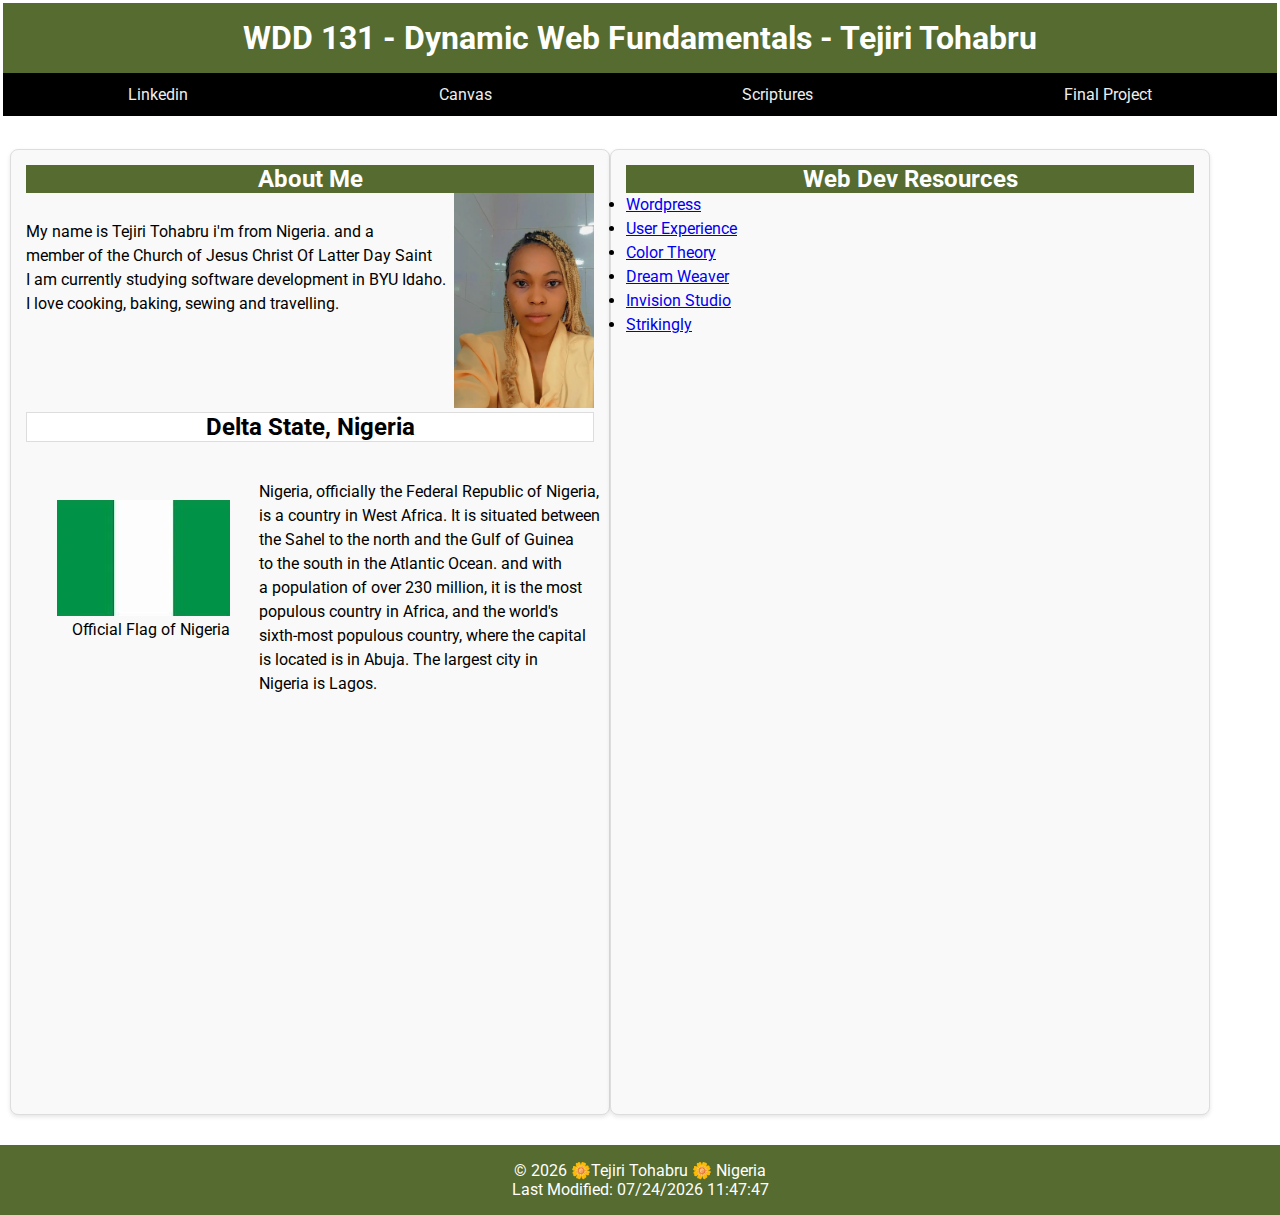
<file: index.html>
<!DOCTYPE html>
<html lang="en">
<head>
    <meta charset="UTF-8">
    <meta name="viewport" content="width=device-width, initial-scale=1.0">
    <title>WDD 131 - Dynamic Web Fundamentals - Tejiri Tohabru</title>
    <meta name="description" content=" WDD 131 - Dynamic Web Fundamentals - Tejiri Tohabru | About me home page">
    <meta name="author" content="Tejiri Tohabru">

    <link rel="preconnect" href="https://fonts.googleapis.com">
    <link rel="preconnect" href="https://fonts.gstatic.com" crossorigin>
    <link href="https://fonts.googleapis.com/css2?family=Open+Sans:ital,wght@0,300..800;1,300..800&family=Roboto:ital,wght@0,100;0,300;0,400;0,500;0,700;0,900;1,100;1,300;1,400;1,500;1,700;1,900&display=swap" rel="stylesheet">

    <link rel="stylesheet" href="styles/base.css">
    <script src="scripts/getdates.js" defer></script>
</head>
<body>
    <header>
        <h1>WDD 131 - Dynamic Web Fundamentals - Tejiri Tohabru</h1>
        <nav>
            <ul class="navigation">
                <li><a href="https://www.linkedin.com/in/tejiri-tohabru-493256262/" title="linkedin">Linkedin</a></li>
                <li><a href="https://byupw.instructure.com/" title="canvas">Canvas</a></li>
                <li><a href="https://www.churchofjesuschrist.org/study/scriptures/bofm/alma/30?lang=eng&id=p60#p60" title="Scipture">Scriptures</a></li>
                <li><a href="#" title="Final Project">Final Project</a></li>
            </ul>
        </nav>
    </header>
    <main>
        <section class="card">
            <h2>About Me</h2>
            <img src="images/profile.jpg" alt="my profile" width="140">
            <p>My name is Tejiri Tohabru i'm from Nigeria.
                and a <br>member of the Church of Jesus Christ Of Latter Day Saint<br>
                I am currently studying software development in BYU Idaho.<br> 
                I love cooking, baking, sewing and travelling.</p>

            <div class="card2">
                <h3>Delta State, Nigeria</h3>
            <p>Nigeria, officially the Federal Republic of Nigeria,<br> is a country in West Africa.
                It is situated between<br> the Sahel to the north and the Gulf of Guinea<br> to the south
                in the Atlantic Ocean. and with<br> a population
                of over 230 million, it is the most<br> populous country in Africa, and the world's<br>
                sixth-most populous country, where the capital<br> is located is in Abuja.
                The largest city in<br> Nigeria is Lagos.</p>
            <figure>
            <img src="images/flag.jpg" alt="Official Flag of Nigeria">
            <figcaption>Official Flag of Nigeria</figcaption>
            </figure>
            </div>

        </section>
        <section class="card">
            <h2>Web Dev Resources</h2>
            <ul>
            <li><a href="https://manage.wix.com/edit-template/to-dashboard?introModal=unified&flowSlug=unified&websiteFor=&businessType=&segmentationIndustryId=&businessTerm=&flow=main_intro_unified&ref=non_ai_setup" target="_blank">Wordpress</a></li>
            <li><a href="https://careers.bcg.com/global/en/c/design-strategy-jobs?utm_campaign=EMESP2025_global_ta_digital-high-design-strategy-msads-medium-25_UX%2FUI%20Designer_p&utm_source=cpc_search&utm_medium=emesa_paid_012025&msclkid=7e9dc0e524e512c2efdfa79aaaec6dae" target="_blank">User Experience</a></li>
            <li><a href="https://www.colorsexplained.com/color-theory/" target="_blank">Color Theory</a></li>
            <li><a href="https://www.adobe.com/ng/products/dreamweaver/free-trial-download.html?msockid=2c00b5c2182e68bb1a37a1ea199569c9" target="_blank">Dream Weaver</a></li>
            <li><a href="https://www.elegantthemes.com/blog/design/invision-studio-an-overview-and-review" target="_blank">Invision Studio</a></li>
            <li><a href="https://www.strikingly.com/?utm_source=bing-sem&utm_medium=cpc&utm_campaign=v4-s-ng-computers-bing-hi-website_v1-en&utm_content=v4-s-ng-computers-bing-hi-website_v1-en&utm_term=google%20web%20designer&msclkid=20226362f3be1e719188041d7c67ccb3" target="_blank">Strikingly</a></li>
        </ul>
        </section>
    </main>
    <footer>
        <p>
            &copy; <span id="currentyear"></span> 🌼Tejiri Tohabru 🌼 Nigeria
        </p>
        <p id="lastModified"></p>
    </footer>
</body>
</html>
</file>
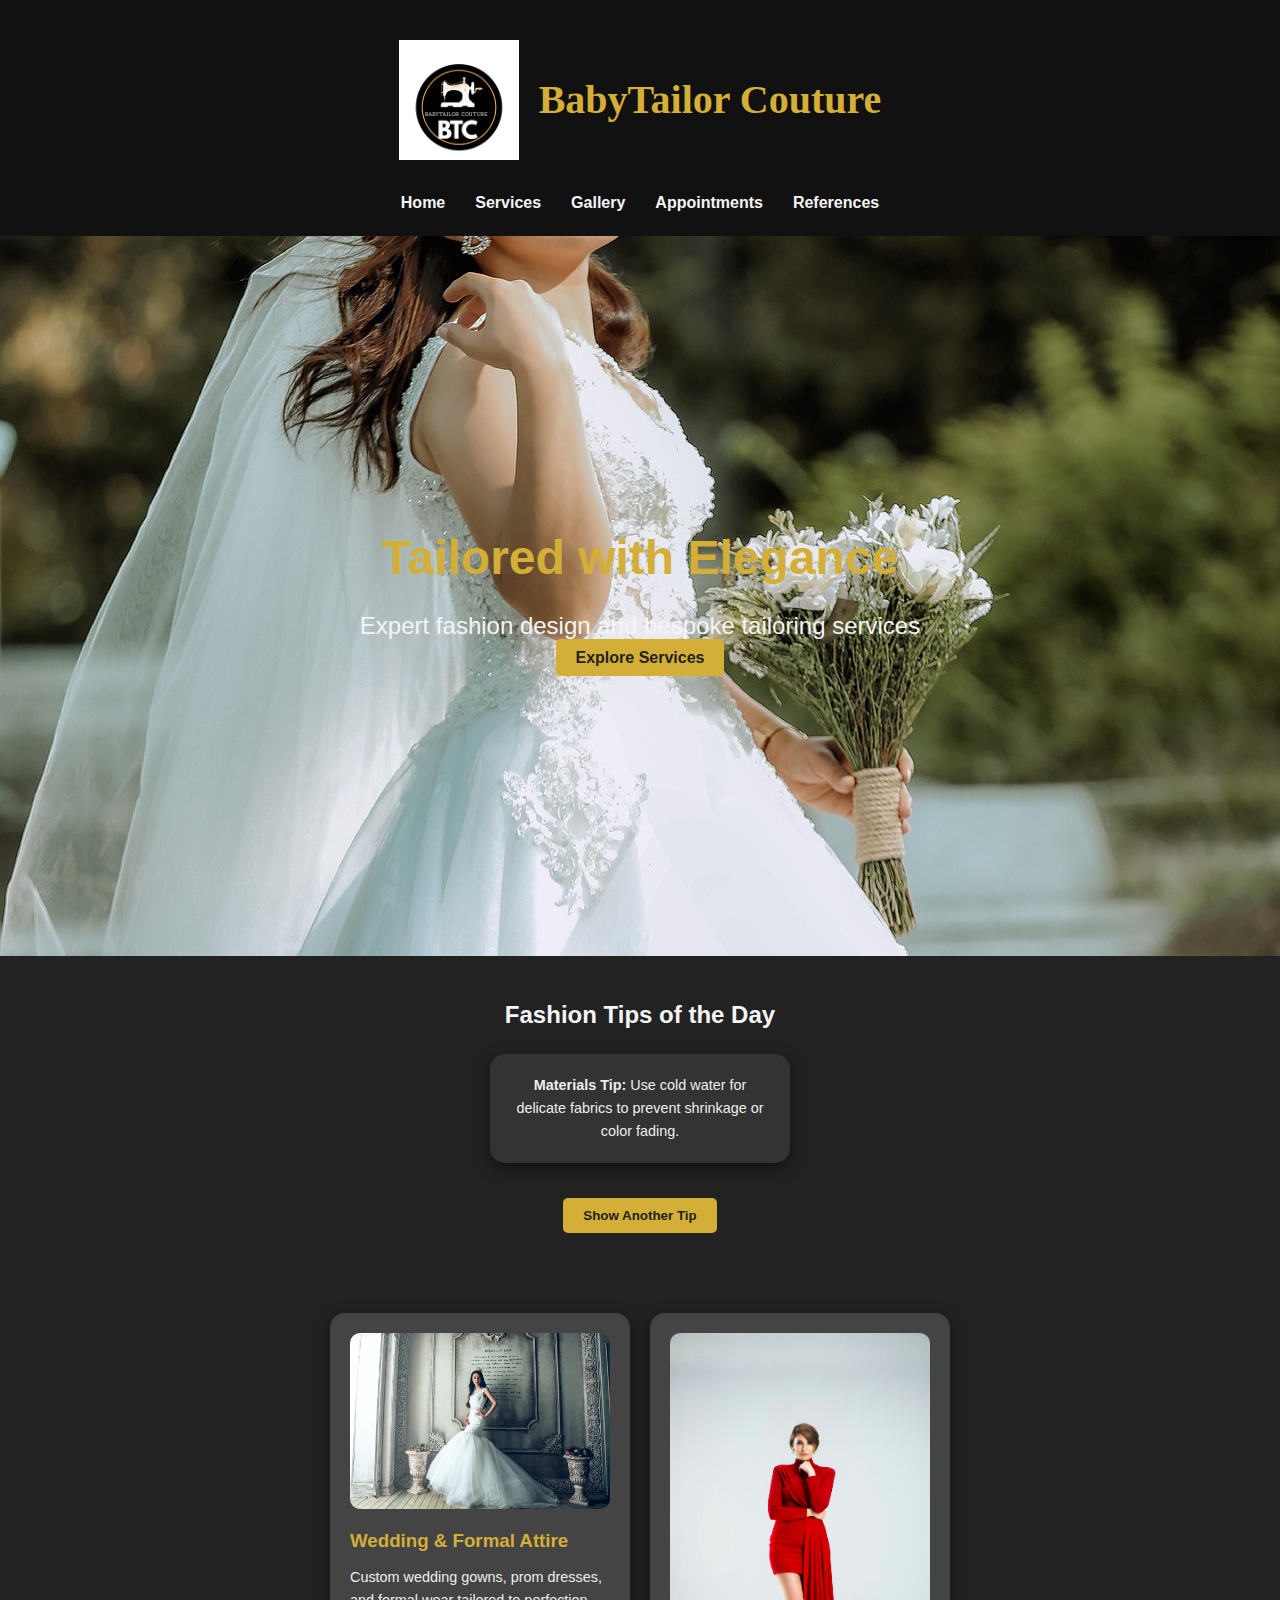
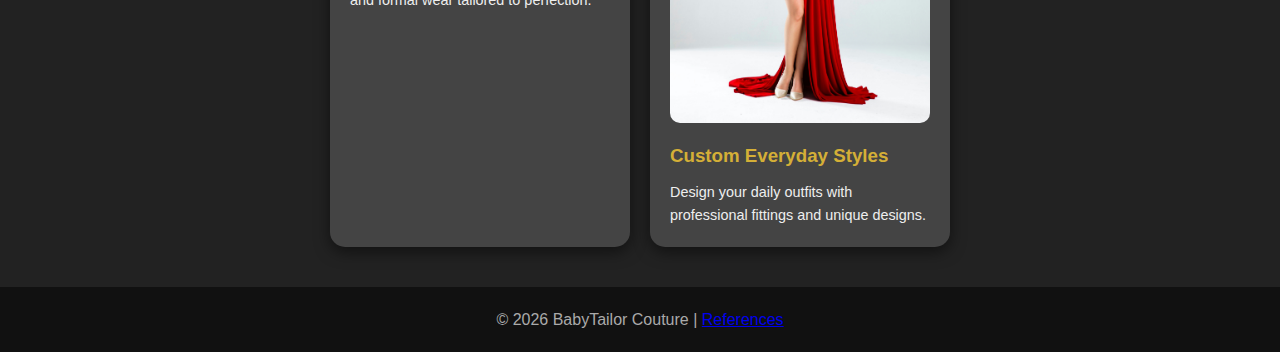
<file: project/index.html>
<!DOCTYPE html>
<html lang="en">
<head>
  <meta charset="UTF-8">
  <meta name="viewport" content="width=device-width, initial-scale=1.0">
  <title>BabyTailor Couture</title>
  <link rel="stylesheet" href="styles/style.css">
</head>
<body>

<header>
  <div style="display:flex; align-items:center; justify-content:center; gap:20px; padding:20px; background-color:#111;">
    <img src="images/BTC.png" alt="BabyTailor Couture Logo" class="logo" style="width:120px; height:auto;">
    <h1>BabyTailor Couture</h1>
  </div>
  <nav>
    <ul>
      <li><a href="index.html">Home</a></li>
      <li><a href="services.html">Services</a></li>
      <li><a href="gallery.html">Gallery</a></li>
      <li><a href="contact.html">Appointments</a></li>
      <li><a href="references.html">References</a></li>
    </ul>
  </nav>
</header>


<section class="hero" style="background-image: url('images/wedding3.jpg');">
  <div>
    <h2>Tailored with Elegance</h2>
    <p>Expert fashion design and bespoke tailoring services</p>
    <a href="services.html" class="btn">Explore Services</a>
  </div>
</section>

<main>
<section id="style-tips" style="text-align:center; padding:40px 20px;">
  <h2>Fashion Tips of the Day</h2>
  <div id="tip-container" class="card" style="max-width:600px; margin:20px auto;">
    <!-- Dynamic tip will appear here -->
  </div>
  <button id="new-tip" class="btn">Show Another Tip</button>
</section>


  <section class="container" id="services-container"></section>
</main>

<footer>
  <p>&copy; 2026 BabyTailor Couture | <a href="references.html">References</a></p>
</footer>

<script src="script/script.js"></script>
</body>
</html>
</file>
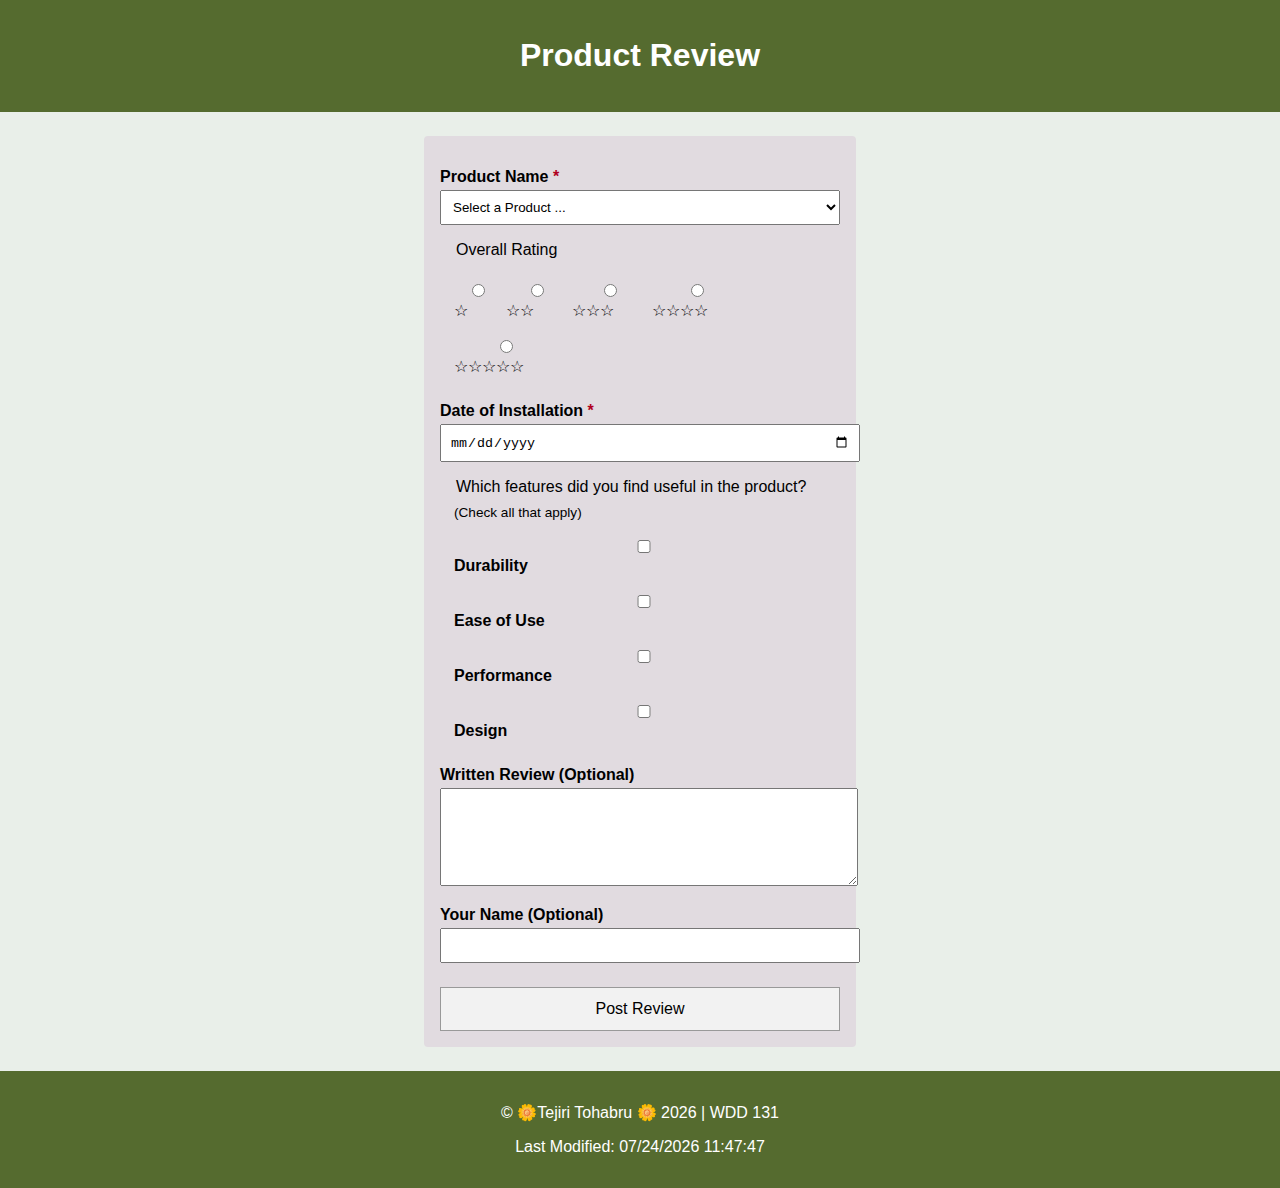
<file: form.html>
<!DOCTYPE html>
<html lang="en">
<head>
  <meta charset="UTF-8">
  <meta name="viewport" content="width=device-width, initial-scale=1.0" >
  <meta name="description" content="Submit a product review with ratings, features, and feedback.">
  <meta name="author" content="Tejiri Tohabru" />
  <title>Product Review Form | WDD 131</title>
  <link rel="stylesheet" href="styles/form.css" />
  <script src="scripts/form.js" defer></script>
  <script src="scripts/lastmodified.js" defer></script>

</head>

<body>

<header class="page-header">
  <h1>Product Review</h1>
</header>

<main class="form-wrapper">
  <form method="get" action="review.html">

    <!-- Product Name -->
    <label for="product" class="required">Product Name</label>
    <select id="product" name="product" required>
      <option value="" disabled selected>Select a Product ...</option>
    </select>

    <!-- Overall Rating -->
    <fieldset class="rating">
  <legend>Overall Rating</legend>

  <label for="rate1">
    <input type="radio" id="rate1" name="rating" value="1" required> ☆
  </label>

  <label for="rate2">
    <input type="radio" id="rate2" name="rating" value="2" required> ☆☆
  </label>

  <label for="rate3">
    <input type="radio" id="rate3" name="rating" value="3" required> ☆☆☆
  </label>

  <label for="rate4">
    <input type="radio" id="rate4" name="rating" value="4" required> ☆☆☆☆
  </label>

  <label for="rate5">
    <input type="radio" id="rate5" name="rating" value="5" required> ☆☆☆☆☆
  </label>
</fieldset>


    <!-- Date -->
    <label for="installDate" class="required">Date of Installation</label>
    <input type="date" id="installDate" name="installDate" required>

    <!-- Features -->
    <fieldset>
      <legend>Which features did you find useful in the product?</legend>
      <p class="hint">(Check all that apply)</p>

     <label for="durability">
      <input type="checkbox" id="durability" name="features" value="Durability">
       Durability
      </label>

      <label for="ease">
      <input type="checkbox" id="ease" name="features" value="Ease of Use">
        Ease of Use
        </label>

      <label for="performance">
      <input type="checkbox" id="performance" name="features" value="Performance">
        Performance
      </label>

      <label for="design">
      <input type="checkbox" id="design" name="features" value="Design">
        Design
      </label>

    </fieldset>

    <!-- Review -->
    <label for="review">Written Review (Optional)</label>
    <textarea id="review" name="review"></textarea>

    <!-- Name -->
    <label for="username">Your Name (Optional)</label>
    <input type="text" id="username" name="username">

    <!-- Submit -->
    <input type="submit" value="Post Review">

  </form>
</main>

<footer>
  <p>&copy; 🌼Tejiri Tohabru 🌼 2026 | WDD 131</p>
  <p>Last Modified: <span id="lastModified"></span></p>
</footer>

</body>
</html>
</file>
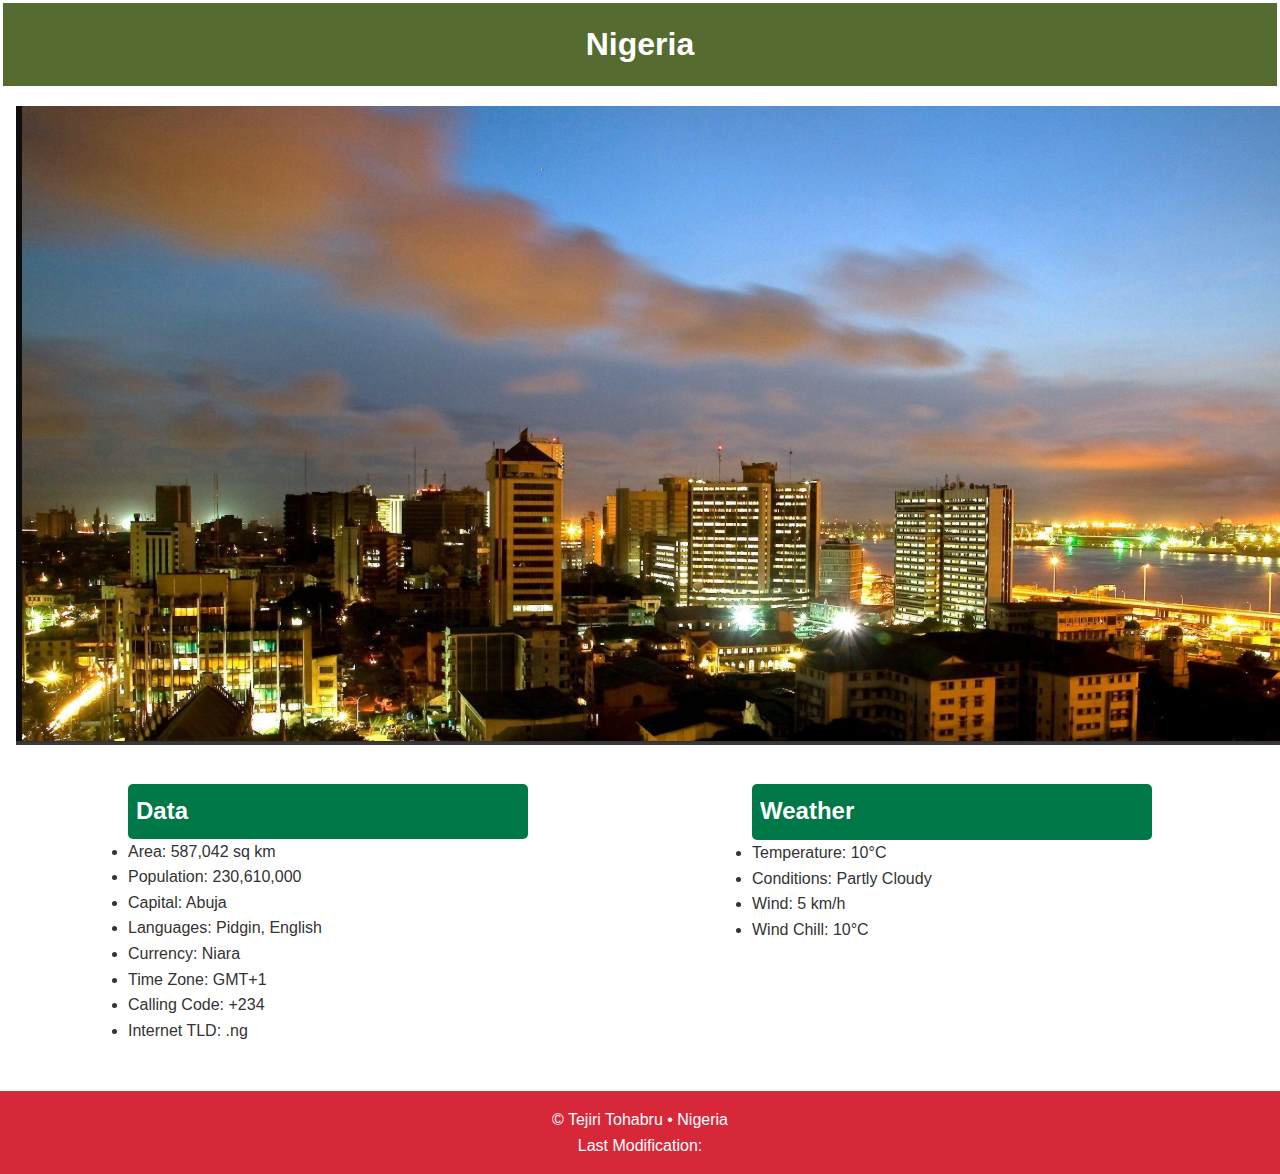
<file: place.html>
<!DOCTYPE html>
<html lang="en">
<head>
  <meta charset="UTF-8">
  <meta name="viewport" content="width=device-width, initial-scale=1.0" />
  <meta name="description" content="Explore the beauty, culture, and landmarks of Nigeria." />
  <meta name="author" content="Tejiri Tohabru" />
  <title>Nigeria - Country Page | WDD 131</title>
  <link rel="stylesheet" href="styles/place.css" />
  <link href="https://fonts.googleapis.com/css2?family=Roboto&display=swap" rel="stylesheet">
  <script src="scripts/place.js" defer></script>
</head>
<body>
    <header class="hero2">
        <h1>Nigeria</h1>
       
    </header>

    <main class="content">
        <section class="hero">
           
        <img src="images/Nigeria.png" alt="">
        </section>


        <section class="data">
            <h2>Data</h2>
            <ul>
                <li>Area: 587,042 sq km</li>
                <li>Population: 230,610,000</li>
                <li>Capital: Abuja</li>
                <li>Languages: Pidgin, English</li>
                <li>Currency: Niara</li>
                <li>Time Zone: GMT+1</li>
                <li>Calling Code: +234</li>
                <li>Internet TLD: .ng</li>
            </ul>
        </section>

        <section class="weather">
            <h2>Weather <span class="weather-icon"></span></h2>
            <ul>
                <li>Temperature: <span id="temp">10</span>°C</li>
                <li>Conditions: Partly Cloudy</li>
                <li>Wind: <span id="wind">5</span> km/h</li>
                <li>Wind Chill: <span id="windchill">N/A</span>°C</li>
            </ul>
        </section>
    </main>

    <footer>
        &copy; <span id="year"></span> Tejiri Tohabru • Nigeria<br>
        Last Modification: <span id="lastModified"></span>
    </footer>
</body>
</html>
</file>
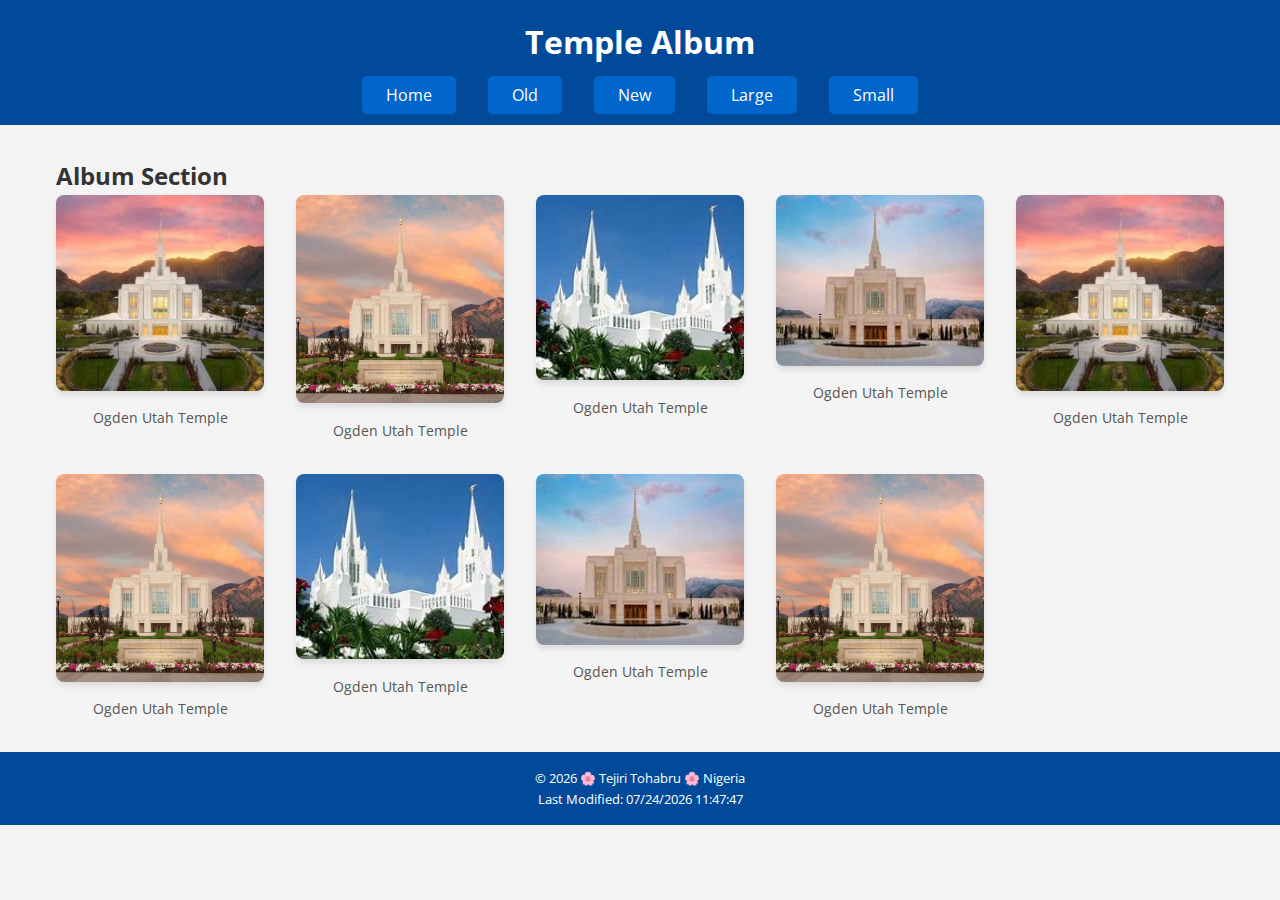
<file: temples.html>
<!DOCTYPE html>
<html lang="en">
<head>
    <meta charset="UTF-8">
    <meta name="viewport" content="width=device-width, initial-scale=1.0">
    <title>WDD 131 - Dynamic Web Fundamentals - Tejiri Tohabru</title>
    <meta name="description" content="WDD 131 - Dynamic Web Fundamentals - Tejiri Tohabru | About me home page">
    <meta name="author" content="Tejiri Tohabru">

    <!-- Google Fonts -->
    <link rel="preconnect" href="https://fonts.googleapis.com">
    <link rel="preconnect" href="https://fonts.gstatic.com" crossorigin>
    <link href="https://fonts.googleapis.com/css2?family=Open+Sans:wght@300;400;600;700&display=swap" rel="stylesheet">

    <!-- CSS Stylesheets -->
    <link rel="stylesheet" href="styles/temples.css">
    <link rel="stylesheet" href="styles/temples-large.css">

    <!-- JavaScript File -->
    <script src="scripts/temples.js" defer></script>
    <script>
        const hamburger = document.querySelector('.hamburger');
        const navigation = document.querySelector('.navigation');
    
        hamburger.addEventListener('click', () => {
            navigation.classList.toggle('active');
        });
    </script>
    
</head>
<body>
    <header>
        <h1>Temple Album</h1>
        <button class="hamburger" aria-label="Open menu"> &#9776;</button>

        <nav>
            <ul class="navigation">
                <li><a href="#" title="Home">Home</a></li>
                <li><a href="#" title="Old">Old</a></li>
                <li><a href="#" title="New">New</a></li>
                <li><a href="#" title="Large">Large</a></li>
                <li><a href="#" title="Small">Small</a></li>
            </ul>
        </nav>
    </header>
    <main>
        <h2>Album Section</h2>
        <div class="album">
            
            <figure>
                <img src="images/temple1.jpg" alt="Temple 1">
                <figcaption>Ogden Utah Temple</figcaption>
            </figure>
            <figure>
                <img src="images/temple2.jpg" alt="Temple 2">
                <figcaption>Ogden Utah Temple</figcaption>
            </figure>
            <figure>
                <img src="images/temple3.jpg" alt="Temple 3">
                <figcaption>Ogden Utah Temple</figcaption>
            </figure>
            <figure>
                <img src="images/temple4.jpg" alt="Temple 4">
                <figcaption>Ogden Utah Temple</figcaption>
            </figure>
            <figure>
                <img src="images/temple1.jpg" alt="Temple 5">
                <figcaption>Ogden Utah Temple</figcaption>
            </figure>
            <figure>
                <img src="images/temple2.jpg" alt="Temple 6">
                <figcaption>Ogden Utah Temple</figcaption>
            </figure>
            <figure>
                <img src="images/temple3.jpg" alt="Temple 7">
                <figcaption>Ogden Utah Temple</figcaption>
            </figure>
            <figure>
                <img src="images/temple4.jpg" alt="Temple 8">
                <figcaption>Ogden Utah Temple</figcaption>
            </figure>
            <figure>
                <img src="images/temple2.jpg" alt="Temple 9">
                <figcaption>Ogden Utah Temple</figcaption>
            </figure>
        
        </div>
    </main>
    <footer>
        <p>&copy; <span id="currentyear"></span> &#127800; Tejiri Tohabru &#127800; Nigeria</p>
    </footer>
</body>
</html>
</file>
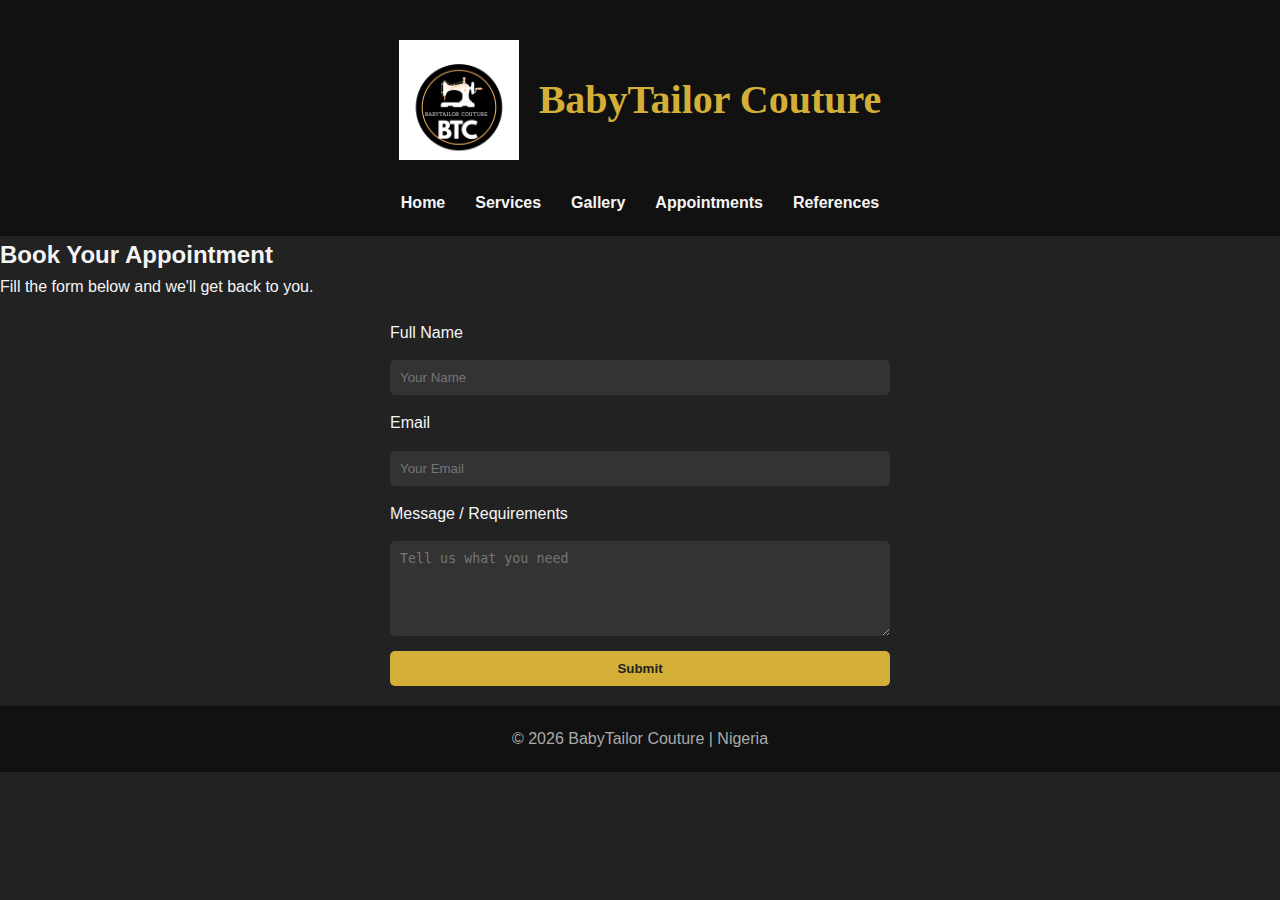
<file: project/contact.html>
<!DOCTYPE html>
<html lang="en">
<head>
  <meta charset="UTF-8">
  <meta name="viewport" content="width=device-width, initial-scale=1.0">
  <title>BabyTailor Couture - Appointments</title>
  <link rel="stylesheet" href="styles/style.css">
</head>
<body>

<header>
  <div style="display:flex; align-items:center; justify-content:center; gap:20px; padding:20px; background-color:#111;">
    <img src="images/BTC.png" alt="BabyTailor Couture Logo" class="logo" style="width:120px; height:auto;">
    <h1>BabyTailor Couture</h1>
  </div>
  <nav>
    <ul>
      <li><a href="index.html">Home</a></li>
      <li><a href="services.html">Services</a></li>
      <li><a href="gallery.html">Gallery</a></li>
      <li><a href="contact.html">Appointments</a></li>
      <li><a href="references.html">References</a></li>
    </ul>
  </nav>
</header>


<section class="welcome-hero">
  <div>
    <h2>Book Your Appointment</h2>
    <p>Fill the form below and we'll get back to you.</p>
  </div>
</section>

<main>
  <div class="form-wrapper" id="form-wrapper">
    <form id="appointmentForm">
      <label for="name">Full Name</label>
      <input type="text" id="name" name="name" placeholder="Your Name" required>

      <label for="email">Email</label>
      <input type="email" id="email" name="email" placeholder="Your Email" required>

      <label for="message">Message / Requirements</label>
      <textarea id="message" name="message" rows="5" placeholder="Tell us what you need" required></textarea>

      <button type="submit">Submit</button>
    </form>
  </div>

  <!-- Thank You Message -->
 <!-- Thank You Message -->
<div class="thank-you" id="thank-you" style="display:none; text-align:center; padding:40px;">
  <h2>Thank You!</h2>
  <p>Your appointment request has been submitted.</p>
  <p>Total appointments submitted: <strong id="count">0</strong></p>

  <!-- Recent Submissions List -->
  <div style="margin-top:20px;">
    <h3>Recent Appointments:</h3>
    <ul id="recent-appointments" style="list-style-type:disc; text-align:left; max-width:400px; margin:0 auto;"></ul>
  </div>
</div>

</main>

<footer>
  <p>&copy; 2026 BabyTailor Couture | Nigeria</p>
</footer>

<script src="script/appointments.js"></script>
</body>
</html>
</file>
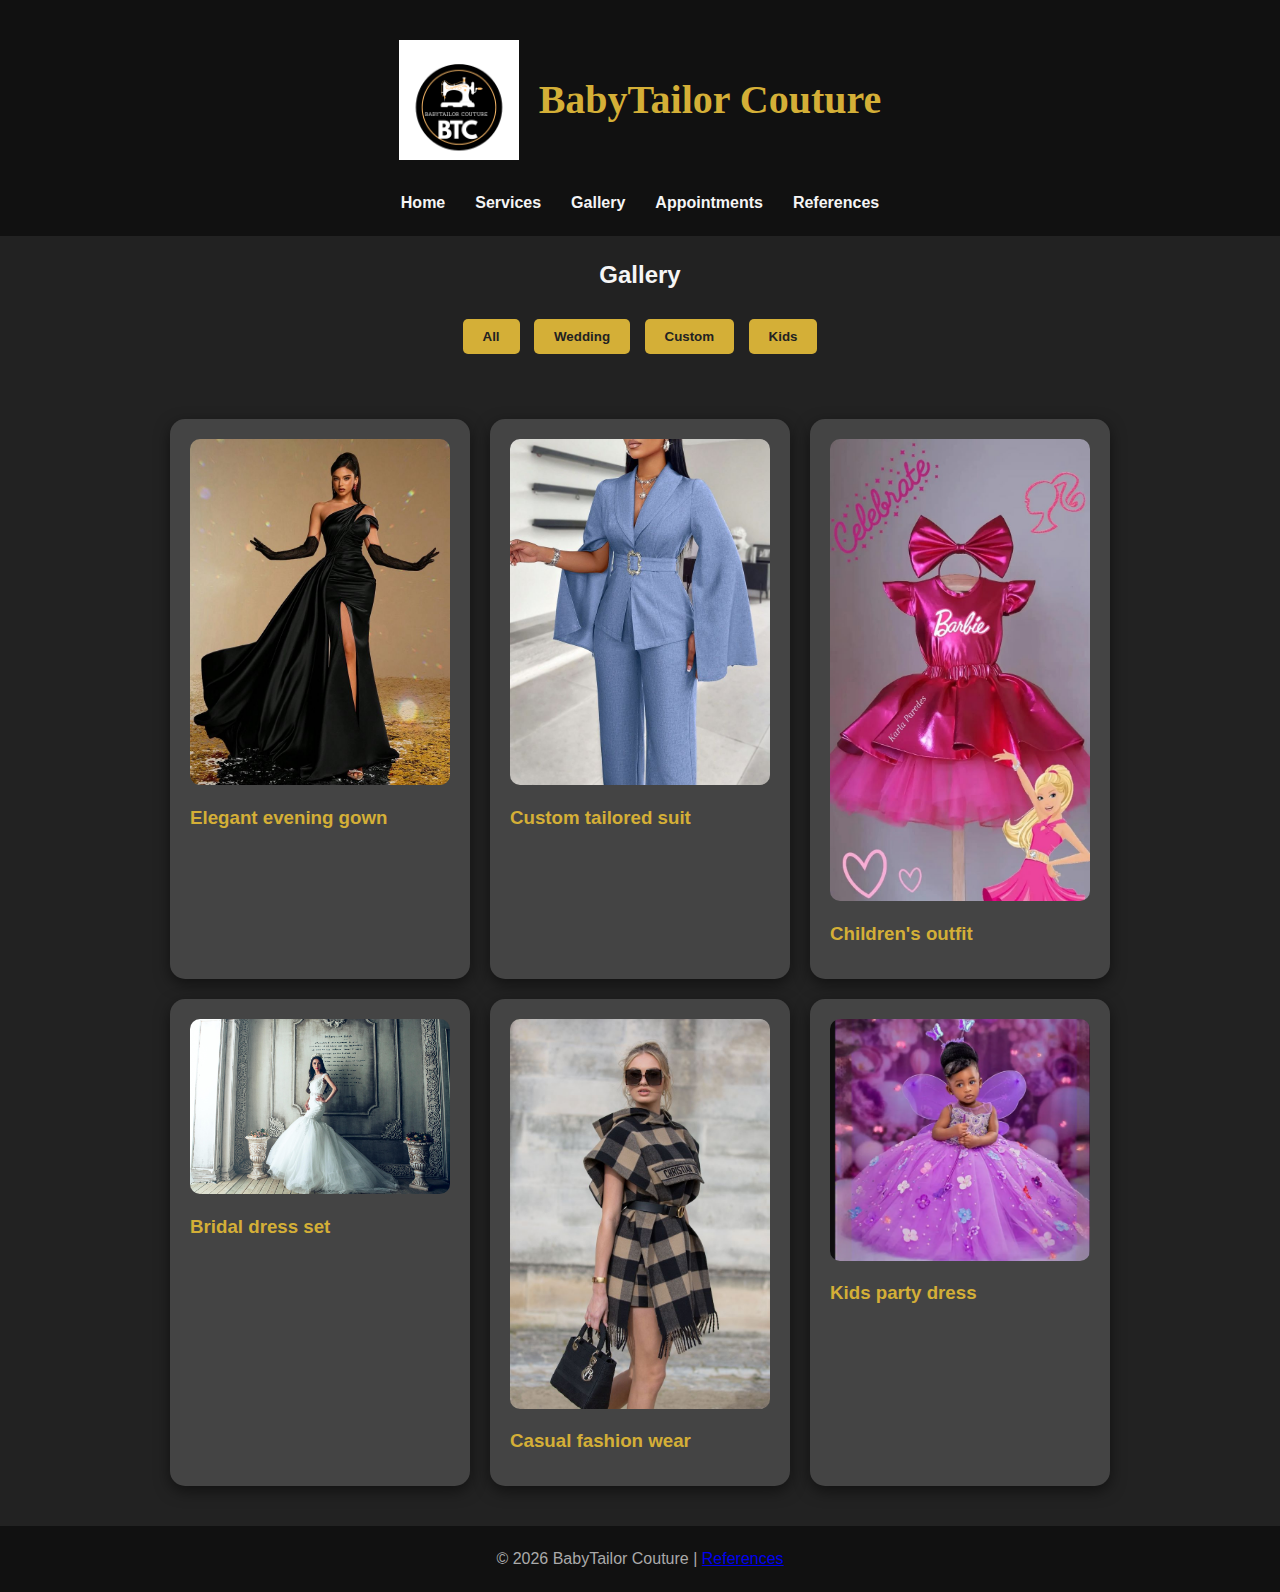
<file: project/gallery.html>
<!DOCTYPE html>
<html lang="en">
<head>
  <meta charset="UTF-8">
  <meta name="viewport" content="width=device-width, initial-scale=1.0">
  <title>BabyTailor Couture - Gallery</title>
  <link rel="stylesheet" href="styles/style.css">
</head>
<body>

<header>
 
  <div style="display:flex; align-items:center; justify-content:center; gap:20px; padding:20px; background-color:#111;">
    <img src="images/BTC.png" alt="BabyTailor Couture Logo" class="logo" style="width:120px; height:auto;">
    <h1>BabyTailor Couture</h1>
  </div>
  <nav>
    <ul>
      <li><a href="index.html">Home</a></li>
      <li><a href="services.html">Services</a></li>
      <li><a href="gallery.html">Gallery</a></li>
      <li><a href="contact.html">Appointments</a></li>
      <li><a href="references.html">References</a></li>
    </ul>
  </nav>
</header>

<main>
  
  <h2 style="text-align:center; margin-top:20px;">Gallery</h2>

  <!-- Filter Buttons -->
  <div style="text-align:center; margin:20px 0;">
    <button class="btn filter-btn" data-category="all">All</button>
    <button class="btn filter-btn" data-category="Wedding">Wedding</button>
    <button class="btn filter-btn" data-category="Custom">Custom</button>
    <button class="btn filter-btn" data-category="Kids">Kids</button>
  </div>

  <!-- Gallery Container -->
  <div class="container" id="gallery-container">
    <!-- Gallery items rendered via JS -->
  </div>

</main>

<footer>
  <p>&copy; 2026 BabyTailor Couture | <a href="references.html">References</a></p>
</footer>

<script src="script/script.js"></script>
</body>
</html>
</file>
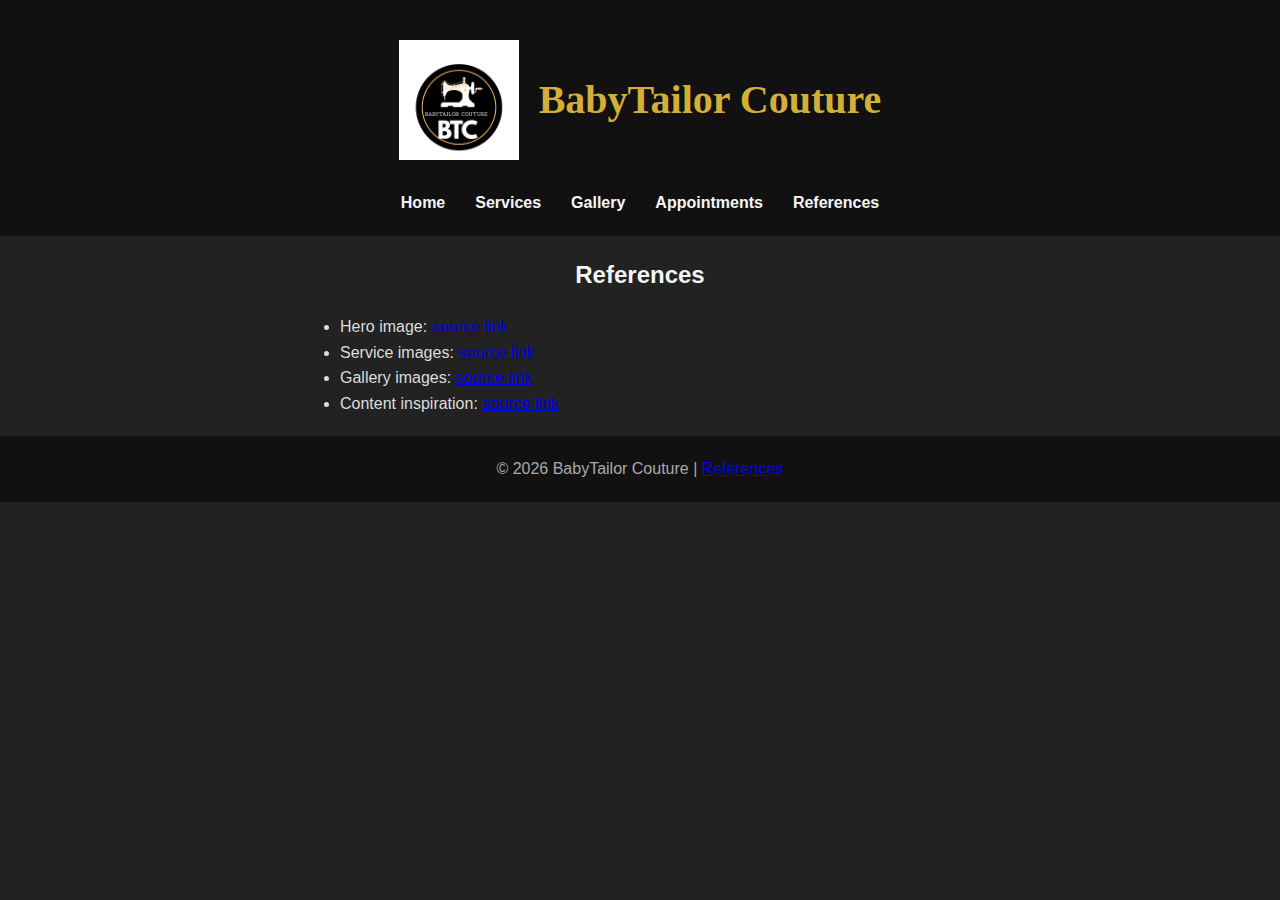
<file: project/references.html>
<!DOCTYPE html>
<html lang="en">
<head>
  <meta charset="UTF-8">
  <meta name="viewport" content="width=device-width, initial-scale=1.0">
  <title>BabyTailor Couture - References</title>
  <link rel="stylesheet" href="styles/style.css">
</head>
<body>

<header>
  <div style="display:flex; align-items:center; justify-content:center; gap:20px; padding:20px; background-color:#111;">
    <img src="images/BTC.png" alt="BabyTailor Couture Logo" class="logo" style="width:120px; height:auto;">
    <h1>BabyTailor Couture</h1>
  </div>
  <nav>
    <ul>
      <li><a href="index.html">Home</a></li>
      <li><a href="services.html">Services</a></li>
      <li><a href="gallery.html">Gallery</a></li>
      <li><a href="contact.html">Appointments</a></li>
      <li><a href="references.html">References</a></li>
    </ul>
  </nav>
</header>


<main>
  <h2 style="text-align:center; margin-top:20px;">References</h2>
  <ul style="max-width:600px; margin:20px auto; list-style-type: disc; color:#ddd;">
    <li>Hero image: <a href="#">source link</a></li>
    <li>Service images: <a href="#">source link</a></li>
    <li>Gallery images: <a href="#">source link</a></li>
    <li>Content inspiration: <a href="#">source link</a></li>
  </ul>
</main>

<footer>
  <p>&copy; 2026 BabyTailor Couture | <a href="references.html">References</a></p>
</footer>
</body>
</html>
</file>
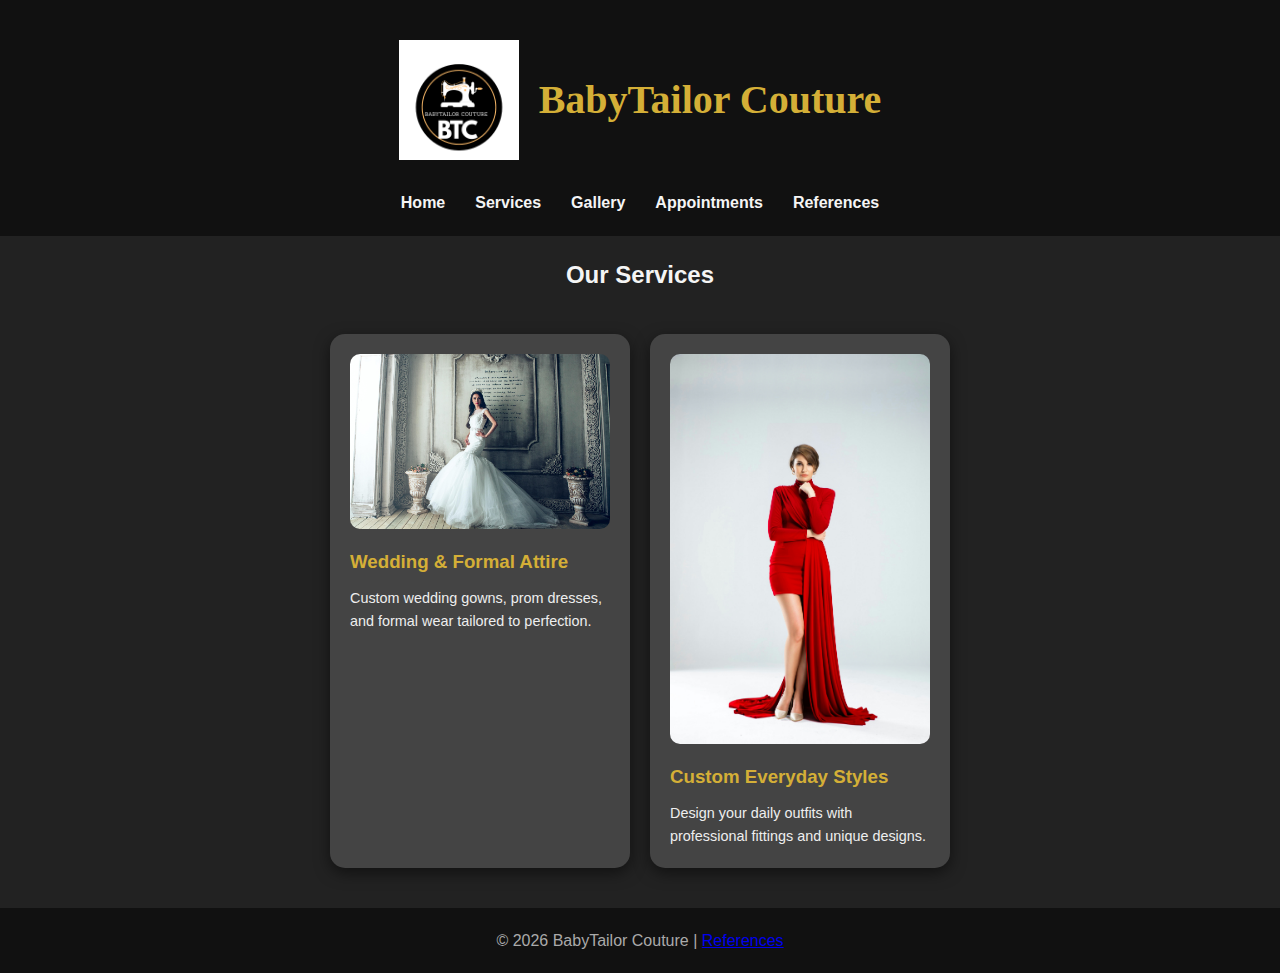
<file: project/services.html>
<!DOCTYPE html>
<html lang="en">
<head>
  <meta charset="UTF-8">
  <meta name="viewport" content="width=device-width, initial-scale=1.0">
  <title>BabyTailor Couture - Services</title>
  <link rel="stylesheet" href="styles/style.css">
</head>
<body>

<header>
  <div style="display:flex; align-items:center; justify-content:center; gap:20px; padding:20px; background-color:#111;">
    <img src="images/BTC.png" alt="BabyTailor Couture Logo" class="logo" style="width:120px; height:auto;">
    <h1>BabyTailor Couture</h1>
  </div>
  <nav>
    <ul>
      <li><a href="index.html">Home</a></li>
      <li><a href="services.html">Services</a></li>
      <li><a href="gallery.html">Gallery</a></li>
      <li><a href="contact.html">Appointments</a></li>
      <li><a href="references.html">References</a></li>
    </ul>
  </nav>
</header>


<main>
  <h2 style="text-align:center; margin-top:20px;">Our Services</h2>
  <div class="container" id="services-container">
    <!-- Services rendered via JS -->

  </div>
</main>

<footer>
  <p>&copy; 2026 BabyTailor Couture | <a href="references.html">References</a></p>
</footer>

<script src="script/script.js"></script>
</body>
</html>
</file>
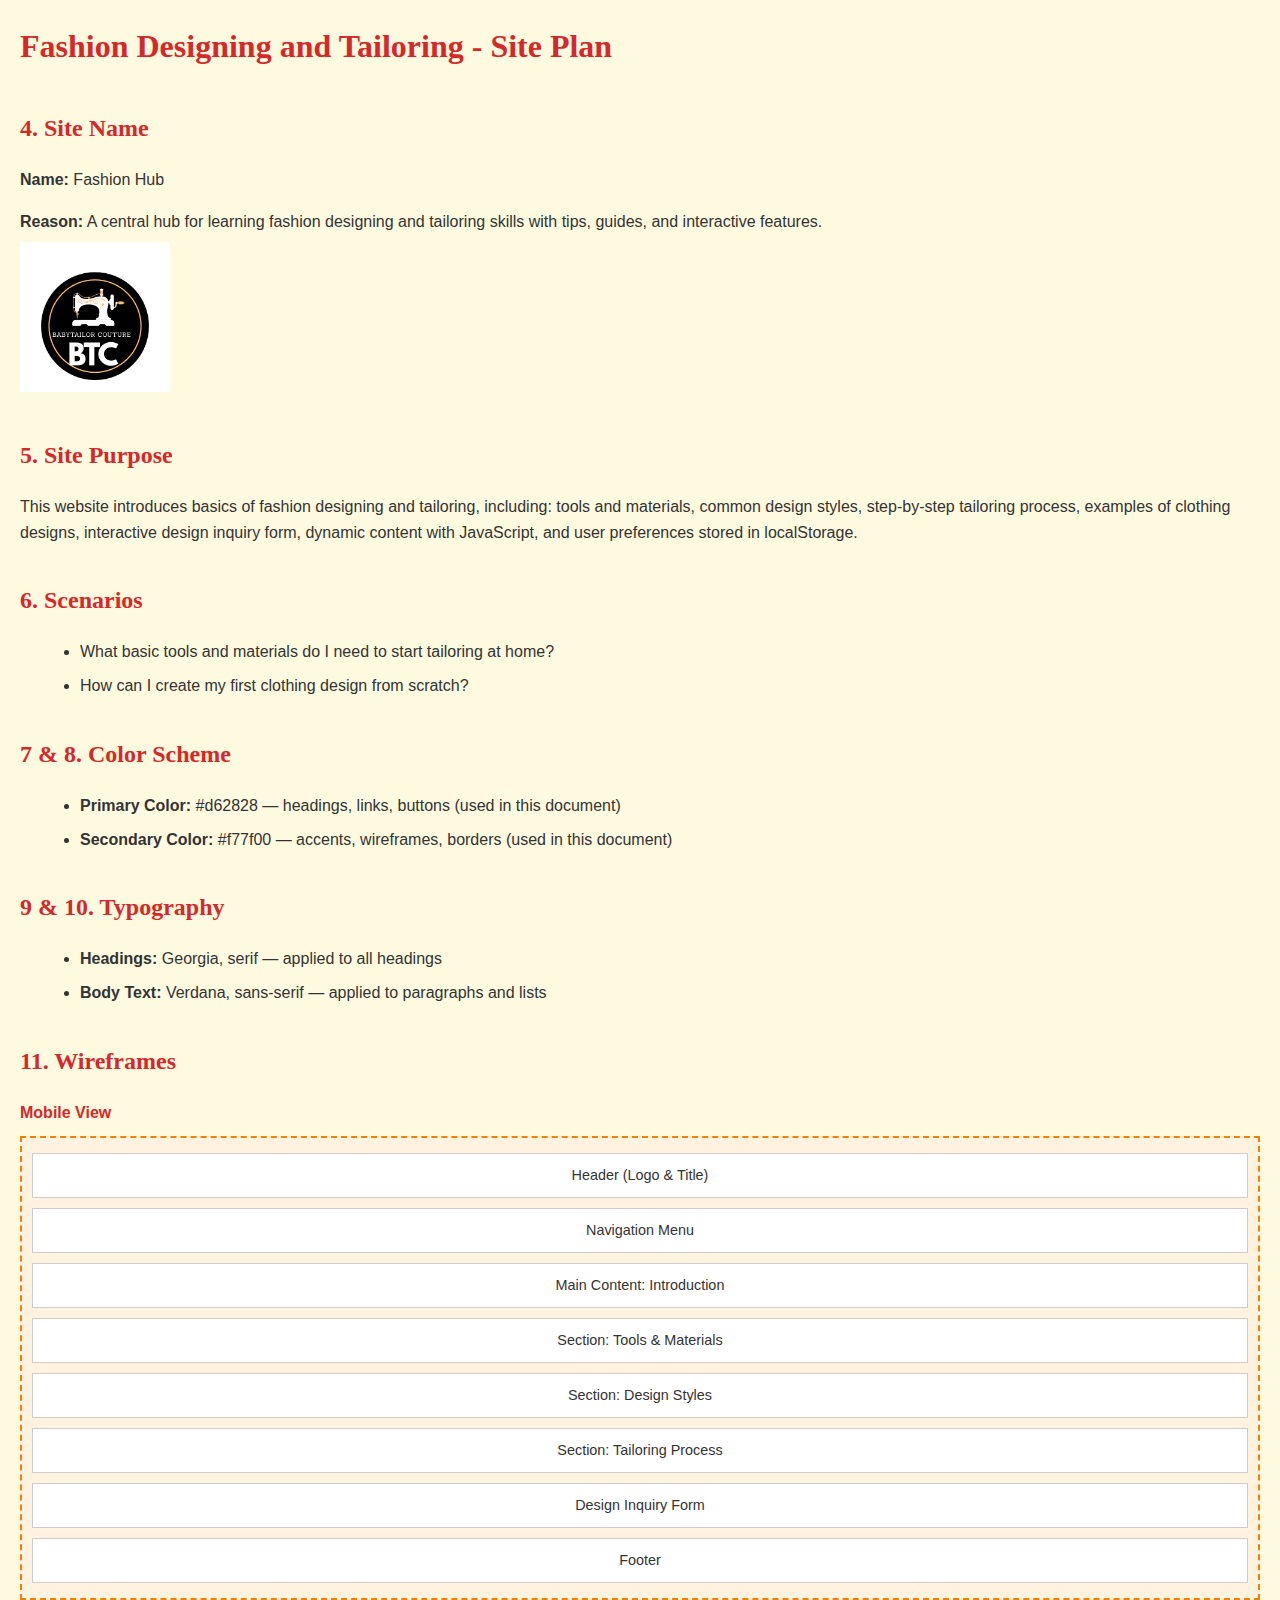
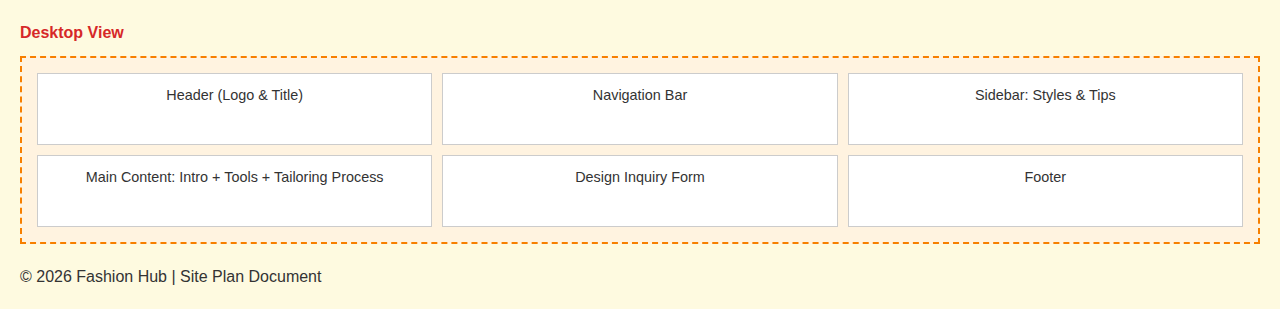
<file: project/siteplan.html>
<!DOCTYPE html>
<html lang="en">
<head>
  <meta charset="UTF-8">
  <meta name="viewport" content="width=device-width, initial-scale=1.0">
  <title>Fashion Designing and Tailoring - Site Plan</title>
  <link rel="stylesheet" href="style.css">
</head>
<body>

  <h1>Fashion Designing and Tailoring - Site Plan</h1>

  <section>
    <h2>4. Site Name</h2>
    <p><strong>Name:</strong> Fashion Hub</p>
    <p><strong>Reason:</strong> A central hub for learning fashion designing and tailoring skills with tips, guides, and interactive features.</p>
    <img src="BTC.png" alt="Fashion Hub Logo" class="logo">
  </section>

  <section>
    <h2>5. Site Purpose</h2>
    <p>This website introduces basics of fashion designing and tailoring, including: tools and materials, common design styles, step-by-step tailoring process, examples of clothing designs, interactive design inquiry form, dynamic content with JavaScript, and user preferences stored in localStorage.</p>
  </section>

  <section>
    <h2>6. Scenarios</h2>
    <ul>
      <li>What basic tools and materials do I need to start tailoring at home?</li>
      <li>How can I create my first clothing design from scratch?</li>
    </ul>
  </section>

  <section>
    <h2>7 & 8. Color Scheme</h2>
    <ul>
      <li><strong>Primary Color:</strong> #d62828 — headings, links, buttons (used in this document)</li>
      <li><strong>Secondary Color:</strong> #f77f00 — accents, wireframes, borders (used in this document)</li>
    </ul>
  </section>

  <section>
    <h2>9 & 10. Typography</h2>
    <ul>
      <li><strong>Headings:</strong> Georgia, serif — applied to all headings</li>
      <li><strong>Body Text:</strong> Verdana, sans-serif — applied to paragraphs and lists</li>
    </ul>
  </section>

  <section>
    <h2>11. Wireframes</h2>

    <!-- Mobile Wireframe -->
    <div class="wireframe-container">
      <div class="wireframe-title">Mobile View</div>
      <div class="wireframe">
        <div>Header (Logo & Title)</div>
        <div>Navigation Menu</div>
        <div>Main Content: Introduction</div>
        <div>Section: Tools & Materials</div>
        <div>Section: Design Styles</div>
        <div>Section: Tailoring Process</div>
        <div>Design Inquiry Form</div>
        <div>Footer</div>
      </div>
    </div>

    <!-- Desktop Wireframe -->
    <div class="wireframe-container">
      <div class="wireframe-title">Desktop View</div>
      <div class="wireframe desktop-wireframe">
        <div>Header (Logo & Title)</div>
        <div>Navigation Bar</div>
        <div>Sidebar: Styles & Tips</div>
        <div>Main Content: Intro + Tools + Tailoring Process</div>
        <div>Design Inquiry Form</div>
        <div>Footer</div>
      </div>
    </div>

  </section>

  <footer>
    <p>&copy; 2026 Fashion Hub | Site Plan Document</p>
  </footer>

</body>
</html>
</file>
<file: styles/base.css>
* {
	margin: 0;
	padding: 0;
}

body {
    font-family: 'Roboto', 'Open Sans';
    display: grid;
    grid-template: auto 1fr auto / 800px 1fr auto;
    color: #000; /* default text color */
    background-color: #fff; /* default background color */ 
    height: 135vh;
}
  header {
    text-align: center;
    padding: 0.2rem;
    grid-column: 1 / 4;
  }

h1 {
	text-align: center;
	background-color: darkolivegreen;
	padding: 1rem;
	color: #fff;
}

.navigation {
	list-style: none;
	display: flex;
	flex-wrap: wrap;
	background-color: #333;
  color: #fff; /* added */
	align-items: center;
}
.navigation li {
	flex: 1 1 auto;
} 
.navigation a {
  background-color: #000; /* added */
	display: block;
	color: #eee;
	padding: 0.75rem;
	text-decoration: none;
	text-align: center;
}
 .navigation a:hover {
  font-weight: 700;
  text-decoration: underline;
  text-decoration-color: yellow;
}
.card p {
  position: absolute;
  top: 220px;
} 

.card2 p {
  position: absolute;
  top: 480px;
  right: 680px;
} 

.card2 h3 {
  background-color: #fff;
  font-size: 1.5rem; 
  color: black;
  text-align: center;
  border: 1px solid #ddd; /* Subtle border */
}

.card2 img {
  position: absolute;
  top: 500px;
  right: 1050px;
}

.card2 figcaption  {
  position: absolute;
  top: 620px;
  right: 1050px;
}

main {
  max-width: 1200px; /* Limits the width of the main element */
  margin: 20px auto; /* Centers the main element horizontally */
  padding: 10px; /* Adds some space around the content */
  display: grid; /* Enables CSS Grid */
  grid-template-columns: repeat(auto-fit, minmax(600px, 2fr)); /* Responsive grid layout */ 
}

.card {
  background-color: #f9f9f9; /* Light background color */
  color: black;
  border: 1px solid #ddd; /* Subtle border */
  border-radius: 8px; /* Slightly rounded corners */
  box-shadow: 0 2px 4px rgba(0, 0, 0, 0.1); /* Adds a subtle shadow */
  padding: 15px; /* Adds space inside the card */
  text-align: end; /* Centers text within the card */
}

.card h2 {
  font-size: 1.5rem; /* Slightly larger headings for cards */
  color: white; /* Matches the header/footer color */
  text-align: center;
  background-color: darkolivegreen;
}

.card p, .card ul {
  font-size: 1rem; /* Standard text size */
  line-height: 1.5; /* Improves readability */
  text-align: start;
}

footer {
  background-color: darkolivegreen;
  color: #fff; /* added */
  padding: 1rem;
  text-align: center;
  grid-column: 1 / 4;
}
</file>
<file: project/styles/style.css>
:root {
  --primary-color: #d4af37; /* gold accent */
  --secondary-color: #222;  /* dark background */
  --accent-color: #444;     /* section cards */
  --text-color: #f5f5f5;    /* light text */
}

* {
  box-sizing: border-box;
  margin: 0;
  padding: 0;
}

.filter-btn {
  margin: 5px;
  padding: 10px 20px;
  background-color: var(--accent-color);
  color: var(--text-color);
  border: none;
  border-radius: 5px;
  font-weight: bold;
  cursor: pointer;
  transition: 0.3s;
}

.filter-btn:hover {
  background-color: var(--primary-color);
  color: var(--secondary-color);
}


body {
  font-family: 'Verdana', sans-serif;
  background-color: var(--secondary-color);
  color: var(--text-color);
  line-height: 1.6;
}

/* Header & Nav */
header {
  padding: 20px;
  text-align: center;
  background-color: #111;
}

header h1 {
  font-family: 'Georgia', serif;
  color: var(--primary-color);
  font-size: 2.5em;
}

nav ul {
  display: flex;
  justify-content: center;
  list-style: none;
  margin-top: 10px;
}

nav a {
  color: var(--text-color);
  text-decoration: none;
  font-weight: bold;
  margin: 0 15px;
  transition: color 0.3s;
}

nav a:hover {
  color: var(--primary-color);
}

/* Hero Section */
.hero {
  background: url('../images/hero-bg.jpg') center/cover no-repeat;
  height: 80vh;
  display: flex;
  justify-content: center;
  align-items: center;
  text-align: center;
}

.hero h2 {
  font-size: 3em;
  color: var(--primary-color);
  margin-bottom: 10px;
}

.hero p {
  font-size: 1.5em;
}

/* Buttons */
.btn {
  padding: 10px 20px;
  background-color: var(--primary-color);
  color: var(--secondary-color);
  text-decoration: none;
  font-weight: bold;
  border-radius: 5px;
  transition: 0.3s;
}

.btn:hover {
  background-color: #fff;
  color: var(--primary-color);
}

/* Services & Gallery */
.container {
  display: flex;
  flex-wrap: wrap;
  gap: 20px;
  padding: 40px 20px;
  justify-content: center;
}

#style-tips .card {
  background-color: #333;
  color: #f5f5f5;
  padding: 20px;
  border-radius: 15px;
  box-shadow: 0 5px 15px rgba(0,0,0,0.5);
  transition: transform 0.3s;
}

#style-tips .card:hover {
  transform: scale(1.03);
}

#style-tips .btn {
  margin-top: 15px;
}


.card {
  background-color: var(--accent-color);
  padding: 20px;
  border-radius: 15px;
  width: 300px;
  max-width: 90%;
  box-shadow: 0 5px 15px rgba(0,0,0,0.5);
  transition: transform 0.3s;
}

.card img {
  width: 100%;
  border-radius: 10px;
  margin-bottom: 10px;
}

.card:hover {
  transform: scale(1.05);
}

.card h3 {
  color: var(--primary-color);
  margin-bottom: 10px;
}

.card p {
  font-size: 0.9em;
  color: #eee;
}

/* Service Cards*/
.services-container {
  display: flex;
  flex-direction: column;
  gap: 25px;
  padding: 40px 20px;
}

.service-card-rect {
  display: flex;
  flex-direction: row;
  align-items: center;
  background-color: rgba(20,20,20,0.85);
  color: #fefae0;
  border-radius: 15px;
  padding: 20px 30px;
  box-shadow: 0 8px 20px rgba(0,0,0,0.5);
  transition: transform 0.3s ease, box-shadow 0.3s ease;
}

.service-card-rect h3 {
  font-family: Georgia, serif;
  color: #d4af37;
  margin-bottom: 10px;
}

.service-card-rect p {
  font-family: Verdana, sans-serif;
  font-size: 1em;
  line-height: 1.5;
  margin-left: 30px; /* spacing from heading if horizontal layout */
}

/* Hover effect */
.service-card-rect:hover {
  transform: translateY(-5px);
  box-shadow: 0 12px 28px rgba(0,0,0,0.6);
}

/* Responsive for mobile */
@media (max-width: 768px) {
  .service-card-rect {
    flex-direction: column;
    text-align: center;
    width: 95%;
  }

  @media (max-width: 768px) {
  body {
    font-size: 14px;
  }
}

img {
  max-width: 100%;
  height: auto;
  display: block;
}


  .service-card-rect p {
    margin-left: 0;
    margin-top: 10px;
  }
}

/* Thank You Card */
.thank-you {
  background-color: rgba(20,20,20,0.85);
  color: #fefae0;
  border-radius: 15px;
  padding: 40px 30px;
  max-width: 700px;
  margin: 40px auto;
  box-shadow: 0 8px 25px rgba(0,0,0,0.6);
  transition: transform 0.3s ease, box-shadow 0.3s ease;
  text-align: center;
}

.thank-you h2 {
  font-family: Georgia, serif;
  color: #d4af37; /* gold accent */
  margin-bottom: 15px;
}

.thank-you p {
  font-family: Verdana, sans-serif;
  font-size: 1.1em;
  line-height: 1.5;
  margin-bottom: 15px;
}

#recent-appointments {
  list-style-type: disc;
  text-align: left;
  margin: 0 auto;
  padding-left: 20px;
}

#recent-appointments li {
  font-family: Verdana, sans-serif;
  font-size: 1em;
  padding: 5px 0;
}

/* Hover effect for card */
.thank-you:hover {
  transform: translateY(-5px);
  box-shadow: 0 12px 30px rgba(0,0,0,0.7);
}

/* Responsive for mobile */
@media (max-width: 768px) {
  .thank-you {
    padding: 30px 20px;
  }

  #recent-appointments {
    padding-left: 15px;
  }
}


/* Homepage Card*/
.card-rect {
  display: flex;
  background-color: rgba(20,20,20,0.85);
  color: #fefae0;
  border-radius: 15px;
  padding: 30px 40px;
  box-shadow: 0 8px 25px rgba(0,0,0,0.6);
  transition: transform 0.3s ease, box-shadow 0.3s ease;
  align-items: center;
  gap: 30px;
}

.card-rect h2 {
  font-family: Georgia, serif;
  color: #d4af37; /* gold accent */
  margin-bottom: 15px;
}

.card-rect p {
  font-family: Verdana, sans-serif;
  font-size: 1.1em;
  line-height: 1.6;
  margin-bottom: 10px;
}

/* Content wrapper for horizontal layout */
.card-rect .card-content {
  flex: 1;
}

/* Hover effect */
.card-rect:hover {
  transform: translateY(-5px);
  box-shadow: 0 12px 30px rgba(0,0,0,0.7);
}

/* Responsive for mobile */
@media (max-width: 768px) {
  .card-rect {
    flex-direction: column;
    text-align: center;
    padding: 25px 20px;
  }

  .card-rect .card-content {
    margin: 0;
  }
}


/* Form */
form {
  display: flex;
  flex-direction: column;
  gap: 15px;
  max-width: 500px;
  margin: 20px auto;
}

input, textarea, button {
  padding: 10px;
  border: none;
  border-radius: 5px;
}

input, textarea {
  background-color: #333;
  color: #f5f5f5;
}

button {
  background-color: var(--primary-color);
  color: var(--secondary-color);
  font-weight: bold;
  cursor: pointer;
  transition: 0.3s;
}

button:hover {
  background-color: #fff;
  color: var(--primary-color);
}
@media (max-width: 768px) {
  .hero {
    height: 60vh;
    padding: 20px;
  }

  .hero h2 {
    font-size: 2rem;
  }

  .hero p {
    font-size: 1rem;
  }
}


/* Footer */
footer {
  text-align: center;
  padding: 20px;
  background-color: #111;
  color: #aaa;
}

/* Responsive */
@media(max-width:768px){
  nav ul {
    flex-direction: column;
      gap: 15px;      
    padding: 10px 0;
  }

  .container {
    flex-direction: column;
    align-items: center;
  }
}
</file>
<file: styles/form.css>
body {
  font-family: Arial, sans-serif;
  margin: 0;
  background-color: #e9efe9;
}

.page-header {
  background-color: darkolivegreen;
  color: #ffffff;
  padding: 1rem;
  text-align: center;
}

.form-wrapper {
  max-width: 400px;
  margin: 1.5rem auto;
  background-color: #e1dbe0;
  color: #000;
  padding: 1rem;
  border-radius: 4px;
}

label {
  display: block;
  margin-top: 1rem;
  font-weight: bold;
}

label.required::after {
  content: " *";
  color: #b00020;
}


input,
select,
textarea {
  width: 100%;
  padding: 0.5rem;
  margin-top: 0.25rem;
}

textarea {
  height: 80px;
}

fieldset {
  border: none;
  margin-top: 1rem;
}

.rating label {
  display: inline-block;
  margin-right: 0.5rem;
  font-weight: normal;
}

.hint {
  font-size: 0.85rem;
  margin: 0.25rem 0;
}

input[type="submit"] {
  margin-top: 1.5rem;
  padding: 0.75rem;
  background-color: #f2f2f2;
  border: 1px solid #999;
  font-size: 1rem;
  cursor: pointer;
}

input[type="submit"]:hover {
  background-color: #ddd;
}

@media (max-width: 600px) {
  .form-wrapper {
    max-width: 90%;
  }
}


footer {
  background-color: darkolivegreen;
  color: #fff; /* added */
  padding: 1rem;
  text-align: center;
  grid-column: 1 / 4;
}
</file>
<file: styles/place.css>
/* Global variables */
:root {
    --primary-color: #d7283a;
    --secondary-color: #007847;
    --font-family: Arial, sans-serif;
}

* {
	margin: 0;
	padding: 0;
}

  header {
    text-align: center;
    padding: 0.2rem;
    grid-column: 1 / 4;
  }

h1 {
	text-align: center;
	background-color: darkolivegreen;
	padding: 1rem;
	color: #fff;
}


body {
    margin: 0;
    font-family: var(--font-family);
    line-height: 1.6;
    color: #333;
}



.content {
    display: flex;
    flex-wrap: wrap;
    justify-content: space-around;
    padding: 1rem;
}

.data,
.weather {
    background: rgba(255, 255, 255, 0.9);
    padding: 1rem;
    margin: 1rem;
    border-radius: 8px;
    flex: 1 1 300px;
    max-width: 400px;
}

@media (max-width: 600px) {
    .content {
        flex-direction: column;
        align-items: stretch;
    }

    .data,
    .weather {
        max-width: 100%;
        margin: 0.5rem 0;
    }

    h1 {
        font-size: 1.5rem;
    }
}


section h2 {
    background-color: var(--secondary-color);
    color: white;
    padding: 0.5rem;
    border-radius: 5px;
}

.weather-icon {
    margin-left: 0.5rem;
    vertical-align: middle;
}


/* Footer */
footer {
    background: var(--primary-color);
    color: white;
    text-align: center;
    padding: 1rem;
}

/* Media Queries */
@media (max-width: 600px) {
    .content {
        flex-direction: column;
        align-items: center;
    }

    header.hero h1 {
        font-size: 1.5rem;
    }
}
</file>
<file: styles/temples.css>
/* temples.css - Mobile First Design */

* {
  margin: 0;
  padding: 0;
  box-sizing: border-box;
}

body {
  font-family: 'Open Sans', sans-serif;
  line-height: 1.6;
  background-color: #f4f4f4;
  color: #333;
}

header {
  background-color: #004a99;
  color: #fff;
  padding: 1rem;
  text-align: center;
}

header h1 {
  font-size: 1.5rem;
}

nav {
  display: flex;
  justify-content: center;
  gap: 2rem;
  margin-top: 1rem;
  position: relative;
}

.navigation {
  list-style: none;
  display: flex;
  flex-direction: column;
  gap: 1rem;
}

.navigation a {
  text-decoration: none;
  color: #fff;
  background-color: #0066cc;
  padding: 0.5rem 1rem;
  border-radius: 5px;
  transition: background-color 0.3s;
}

.navigation a:hover {
  background-color: #003d66;
}

main {
  max-width: 800px;
  margin: 1rem auto;
  padding: 1rem;
}

.album {
  display: grid;
  grid-template-columns: 1fr;
  gap: 1rem;

}

.h2 {
  font-size: 2rem; 
  margin-bottom: 1rem; 
  text-align: center; 
}

figure {
  text-align: center;
}

figure img {
  width: 100%;
  border-radius: 8px;
  box-shadow: 0 4px 6px rgba(0, 0, 0, 0.1);
}

figcaption {
  margin-top: 0.5rem;
  font-size: 0.9rem;
  color: #555;
}

/* Hide hamburger menu by default */
.hamburger {
  display: block; /* Show on mobile */
  background: none;
  border: none;
  font-size: 2rem;
  color: #fff;
  cursor: pointer;
  padding: 0.5rem;
}

/* Initially hide the regular navigation on mobile */
.navigation {
  display: none; /* Hidden by default for mobile */
  flex-direction: column;
  gap: 1rem;
}


footer {
  background-color: #004a99;
  color: #fff;
  text-align: center;
  padding: 1rem;
}

footer p {
  font-size: 0.8rem;
}
</file>
<file: styles/temples-large.css>
/* temples-large.css - Larger Screen Design */

   /* Show navigation and hide hamburger on larger screens */
@media (min-width: 768px) {
    .hamburger {
        display: none; /* Hide hamburger menu on larger screens */
    }

    .navigation {
        display: flex; /* Show regular navigation on larger screens */
        flex-direction: row;
        justify-content: center;
        gap: 2rem;
    }

    main {
        max-width: 1200px;
    }

    .album {
        grid-template-columns: repeat(auto-fit, minmax(200px, 1fr));
        gap: 2rem;
    }

    header h1 {
        font-size: 2rem;
    }

    .navigation a {
        font-size: 1rem;
        padding: 0.5rem 1.5rem;
    }

    footer {
        font-size: 1rem;
    }
}
</file>
<file: project/style.css>
/* =====================
   Color Scheme & Typography
   ===================== */
:root {
  --primary-color: #d62828;  /* headings & links */
  --secondary-color: #f77f00; /* accents, borders, backgrounds */
}

body {
  font-family: Verdana, sans-serif;
  margin: 20px;
  background-color: #fefae0;
  color: #333;
  line-height: 1.6;
}

h1, h2 {
  font-family: Georgia, serif;
  color: var(--primary-color);
}

h2 {
  margin-top: 1.5em;
}

p, li {
  margin-bottom: 0.5em;
}

.logo {
  width: 150px;
  height: auto;
}

ul {
  list-style-type: disc;
  margin-left: 20px;
}

/* =====================
   Wireframe Styles
   ===================== */
.wireframe-container {
  margin: 20px 0;
}

.wireframe-title {
  font-weight: bold;
  color: var(--primary-color);
  margin-bottom: 10px;
}

.wireframe {
  display: flex;
  flex-direction: column;
  border: 2px dashed var(--secondary-color);
  padding: 10px;
  margin-bottom: 20px;
  background-color: #fff3e0;
}

.wireframe div {
  border: 1px solid #ccc;
  margin: 5px 0;
  padding: 10px;
  background-color: #fff;
  text-align: center;
  font-size: 0.9em;
  color: #333;
}

/* Desktop wireframe layout */
.desktop-wireframe {
  flex-direction: row;
  flex-wrap: wrap;
  justify-content: space-between;
}

.desktop-wireframe div {
  flex: 1 1 30%;
  margin: 5px;
  min-height: 50px;
}

@media (max-width: 768px) {
  .desktop-wireframe {
    flex-direction: column;
  }

  .desktop-wireframe div {
    flex: 1 1 100%;
  }
}
</file>
